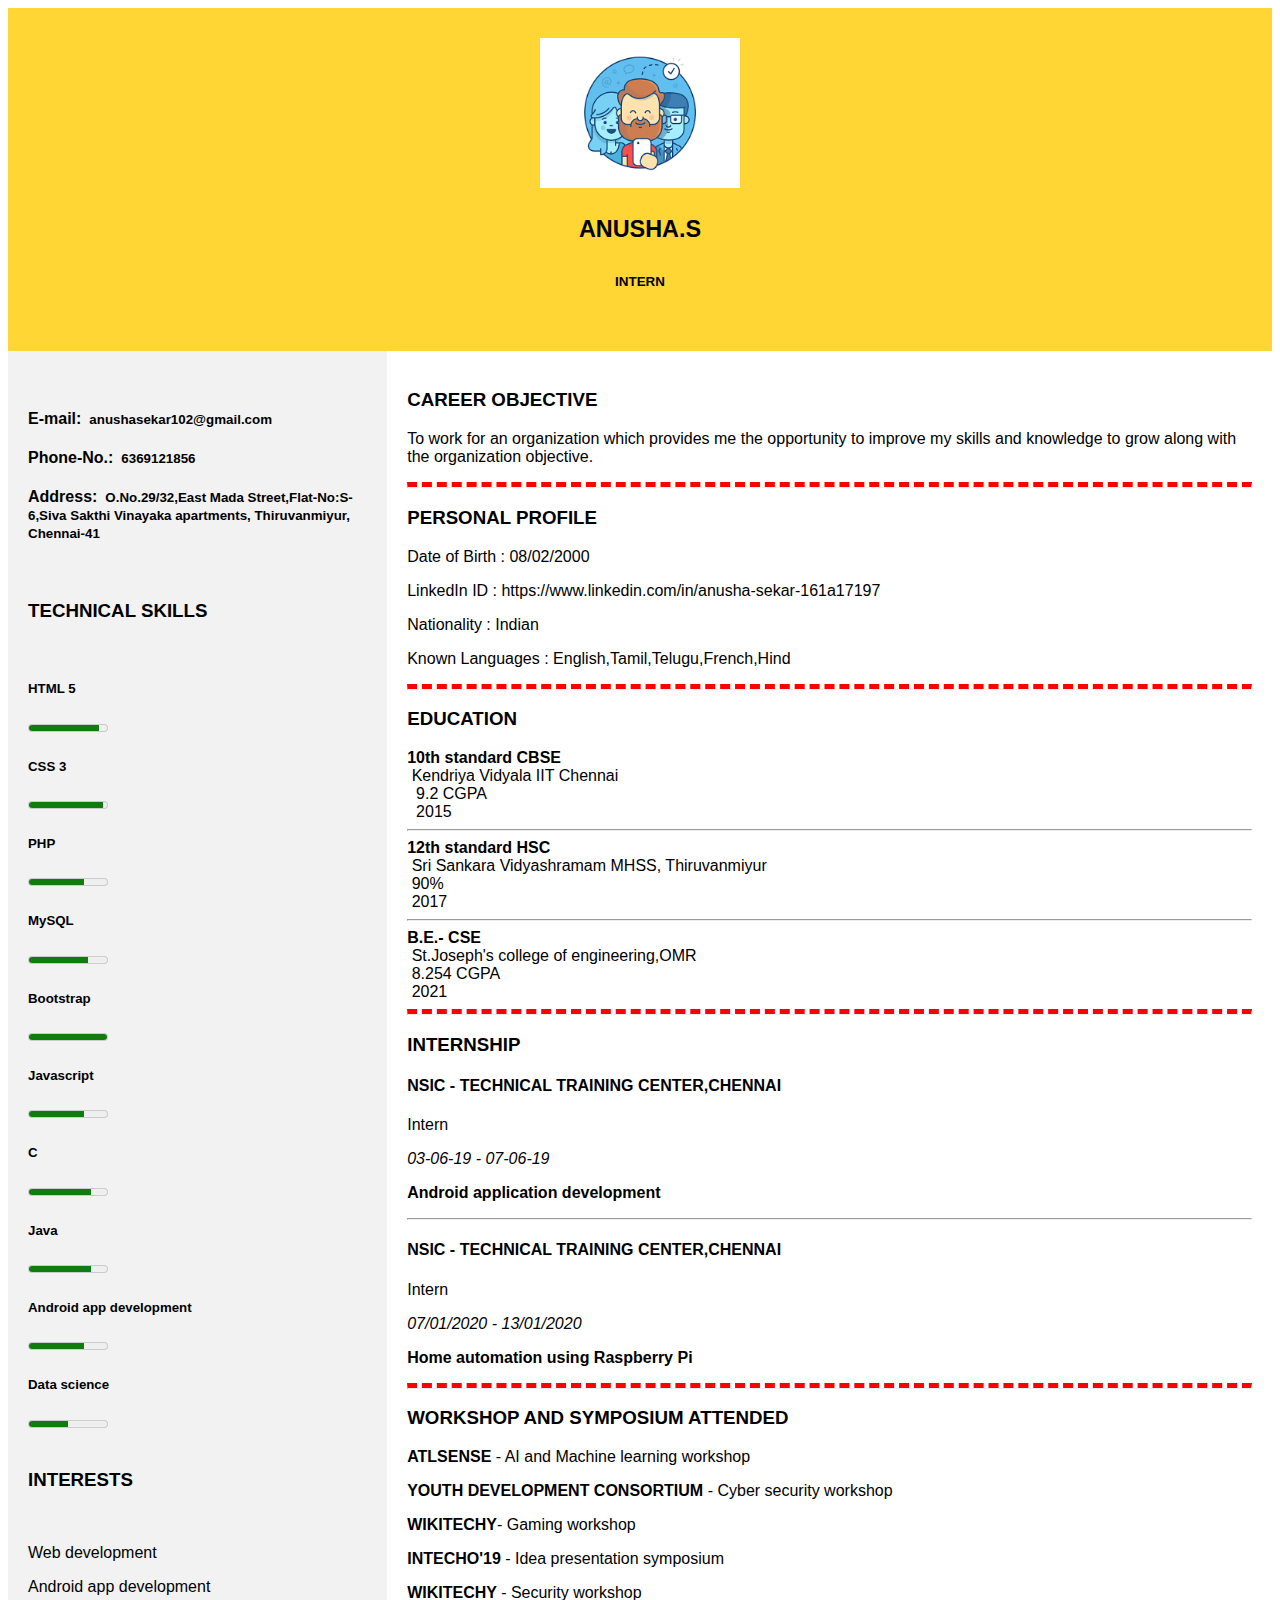
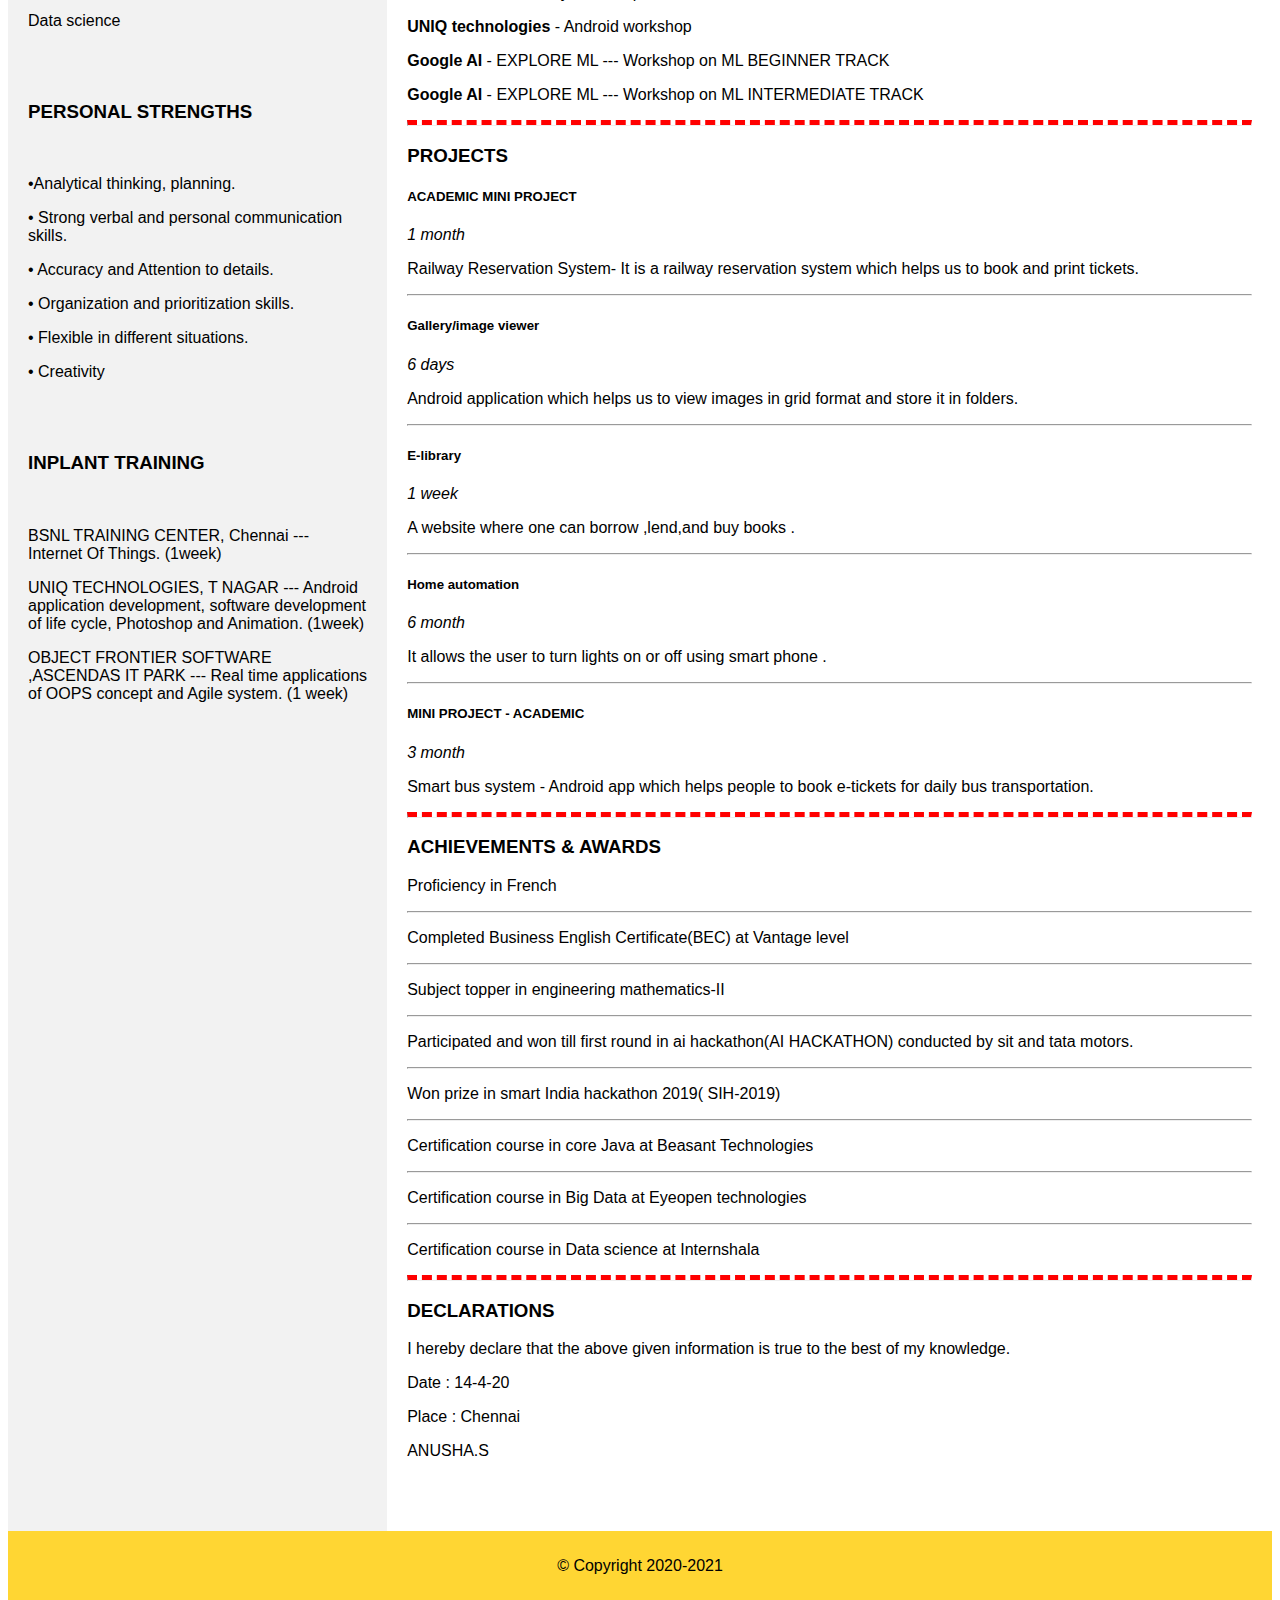
<file: index.html>
<!DOCTYPE html>
<html lang="en">
<head>
<title>Online-Portfolio-assginment</title>
<meta charset="utf-8">
<meta name="viewport" content="width=device-width, initial-scale=1">
<!--style>
</style-->
<link rel="stylesheet" href="cssstyle123.css">
</head>
<body>



<header>
  <img src="avatar.png" alt="photo" style="width:200px">
        <h3>ANUSHA.S</h3>
        <h6>INTERN</h6>
</header>

<section>
  <nav>
    <br><h4><strong>E-mail:</strong>&ensp;<small>anushasekar102@gmail.com</small></h4> 
    <h4><strong>Phone-No.:</strong>&ensp;<small>6369121856</small></h4> 
    <h4><strong>Address:</strong>&ensp;<small>O.No.29/32,East Mada Street,Flat-No:S-6,Siva Sakthi Vinayaka apartments, Thiruvanmiyur, Chennai-41</small></h4> <br>

    <h3>TECHNICAL SKILLS</h3><br>

    
<label for="html5"><h5>HTML 5</h5></label>
<meter id="html5" value="90" min="0" max="100"></meter><br>
<label for="html5"><h5>CSS 3</h5></label>
<meter id="html5" value="95" min="0" max="100">2 out of 10</meter><br>
<label for="html5"><h5>PHP</h5></label>
<meter id="html5" value="70" min="0" max="100">2 out of 10</meter><br>
<label for="html5"><h5>MySQL</h5></label>
<meter id="html5" value="75" min="0" max="100">2 out of 10</meter><br>
<label for="html5"><h5>Bootstrap</h5></label>
<meter id="html5" value="100" min="0" max="100">2 out of 10</meter><br>
<label for="html5"><h5>Javascript</h5></label>
<meter id="html5" value="70" min="0" max="100">2 out of 10</meter><br>
<label for="html5"><h5>C</h5></label>
<meter id="html5" value="80" min="0" max="100">2 out of 10</meter><br>
<label for="html5"><h5>Java</h5></label>
<meter id="html5" value="80" min="0" max="100">2 out of 10</meter><br>
<label for="html5"><h5>Android app development</h5></label>
<meter id="html5" value="70" min="0" max="100">2 out of 10</meter><br>
<label for="html5"><h5>Data science</h5></label>
<meter id="html5" value="50" min="0" max="100">2 out of 10</meter><br><br>

<h3>INTERESTS</h3><br>
<p>Web development</p>
<p>Android app development</p>
<p>Data science</p><br><br>

<h3>PERSONAL STRENGTHS</h3> <br>
<p>•Analytical thinking, planning.</p> 
<p>• Strong verbal and personal communication skills. </p>
<p>• Accuracy and Attention to details. </p>
<p>• Organization and prioritization skills. </p>
<p>• Flexible in different situations.</p> 
<p>• Creativity </p><br><br>

<h3>INPLANT TRAINING</h3><br> 
<p>BSNL TRAINING CENTER, Chennai --- Internet Of Things. (1week)</p>
<p>UNIQ TECHNOLOGIES, T NAGAR --- Android application development, software development of life cycle, Photoshop and Animation. (1week)</p> 
<p>OBJECT FRONTIER SOFTWARE ,ASCENDAS IT PARK --- Real time applications of OOPS concept and Agile system. (1 week) </p><br><br><br>
<br><br><br><br><br><br><br><br><br><br><br><br><br><br><br><br><br><br><br><br><br><br><br><br><br><br><br><br><br><br><br><br><br><br><br><br><br><br><br><br><br>




</nav>
 
  <article>

  	<h3>CAREER OBJECTIVE</h3> 
	<p>To work for an organization which provides me the opportunity to improve my skills and knowledge to grow along with the organization objective.</p><hr class="r1">
	
	<h3>PERSONAL PROFILE </h3>
<p>Date of Birth : 08/02/2000 </p>
<p>LinkedIn ID : https://www.linkedin.com/in/anusha-sekar-161a17197 </p>
<p>Nationality : Indian </p>
<p>Known Languages : English,Tamil,Telugu,French,Hind</p><hr class="r1">

<h3>EDUCATION </h3>
<b>10th standard CBSE</b><br> &nbsp;Kendriya Vidyala IIT Chennai<br>&nbsp; 9.2 CGPA<br>&nbsp; 2015 <hr>
<b>12th standard HSC</b><br>&nbsp;Sri Sankara Vidyashramam MHSS, Thiruvanmiyur<br>&nbsp;90% <br>&nbsp;2017 <hr>
<b>B.E.- CSE</b><br>&nbsp;St.Joseph's college of engineering,OMR <br>&nbsp;8.254 CGPA <br>&nbsp;2021<hr class="r1"> 
<h3>INTERNSHIP </h3>
<h4>NSIC - TECHNICAL TRAINING CENTER,CHENNAI</h4><p>Intern</p><p><i>03-06-19 - 07-06-19</i></p><p><b> Android application development</b> 
</p><hr>
<h4>NSIC - TECHNICAL TRAINING CENTER,CHENNAI</h4><p>Intern</p><p><i>07/01/2020 - 13/01/2020</i></p><p><b>Home automation using Raspberry Pi</b></p><hr class="r1">

<h3>WORKSHOP AND SYMPOSIUM ATTENDED</h3>
<p><b>ATLSENSE </b>- AI and Machine learning workshop</p>
 <p><b>YOUTH DEVELOPMENT CONSORTIUM</b> - Cyber security workshop</p> 
 <p><b>WIKITECHY</b>- Gaming workshop </p>
 <p><b>INTECHO'19</b> - Idea presentation symposium </p>
 <p><b>WIKITECHY </b>- Security workshop </p>
 <p><b>UNIQ technologies</b> - Android workshop </p>
 <p><b>Google AI </b>- EXPLORE ML --- Workshop on ML BEGINNER TRACK </p>
 <p><b>Google AI</b> - EXPLORE ML --- Workshop on ML INTERMEDIATE TRACK</p><hr class="r1">
 
 <h3>PROJECTS</h3> 
<h5>ACADEMIC MINI PROJECT</h5> 
<p><i>1 month</i></p> 
<p>Railway Reservation System- It is a railway reservation system which helps us to book and print tickets.</p><hr> 
<h5>Gallery/image viewer</h5>
<p><i>6 days</i></p> 
<p>Android application which helps us to view images in grid format and store it in folders.</p><hr>
<h5>E-library</h5> 
<p><i>1 week</i></p> 
<p>A website where one can borrow ,lend,and buy books .</p><hr>  
<h5>Home automation</h5> 
<p><i>6 month</i></p> 
<p>It allows the user to turn lights on or off using smart phone .</p><hr>  
<h5>MINI PROJECT - ACADEMIC</h5> 
<p><i>3 month</i></p> 
<p>Smart bus system - Android app which helps people to book e-tickets for daily bus transportation.</p><hr class="r1"> 

<h3>ACHIEVEMENTS & AWARDS </h3>
<p>Proficiency in French</p> <hr>
<p>Completed Business English Certificate(BEC) at Vantage level</p> <hr>
<p>Subject topper in engineering mathematics-II</p><hr>
<p> Participated and won till first round in ai hackathon(AI HACKATHON) conducted by sit and tata motors.</p><hr>
<p> Won prize in smart India hackathon 2019( SIH-2019) </p><hr>
 <p>Certification course in core Java at Beasant Technologies </p><hr>
<p> Certification course in Big Data at Eyeopen technologies</p><hr>
 <p> Certification course in Data science at Internshala </p><hr class="r1">

<h3>DECLARATIONS</h3> 
<p>I hereby declare that the above given information is true to the best of my knowledge.</p> 
<p>Date : 14-4-20</p><p> Place : Chennai</p> 
ANUSHA.S 
 <br><br><br>  

  </article>


</section>

<footer>
  <p>&copy; Copyright 2020-2021</p>
</footer>

</body>
</html>
</file>
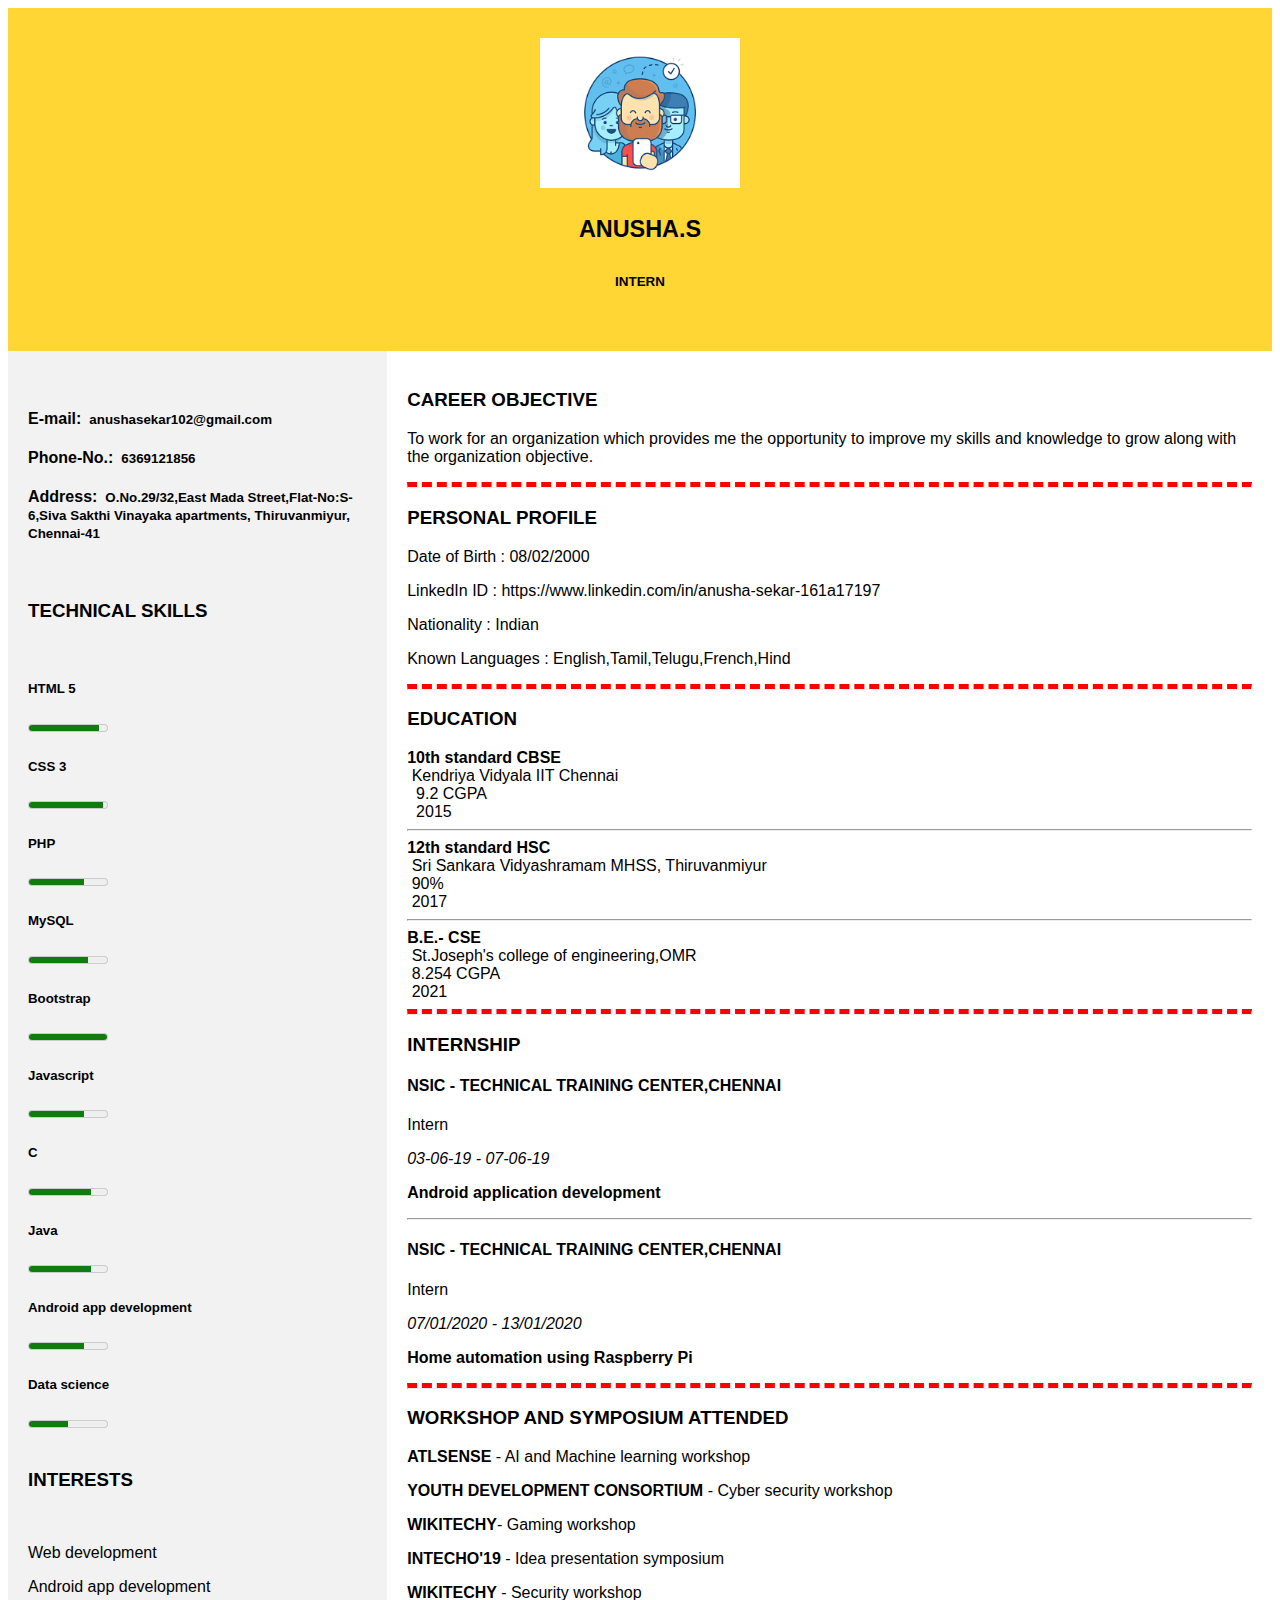
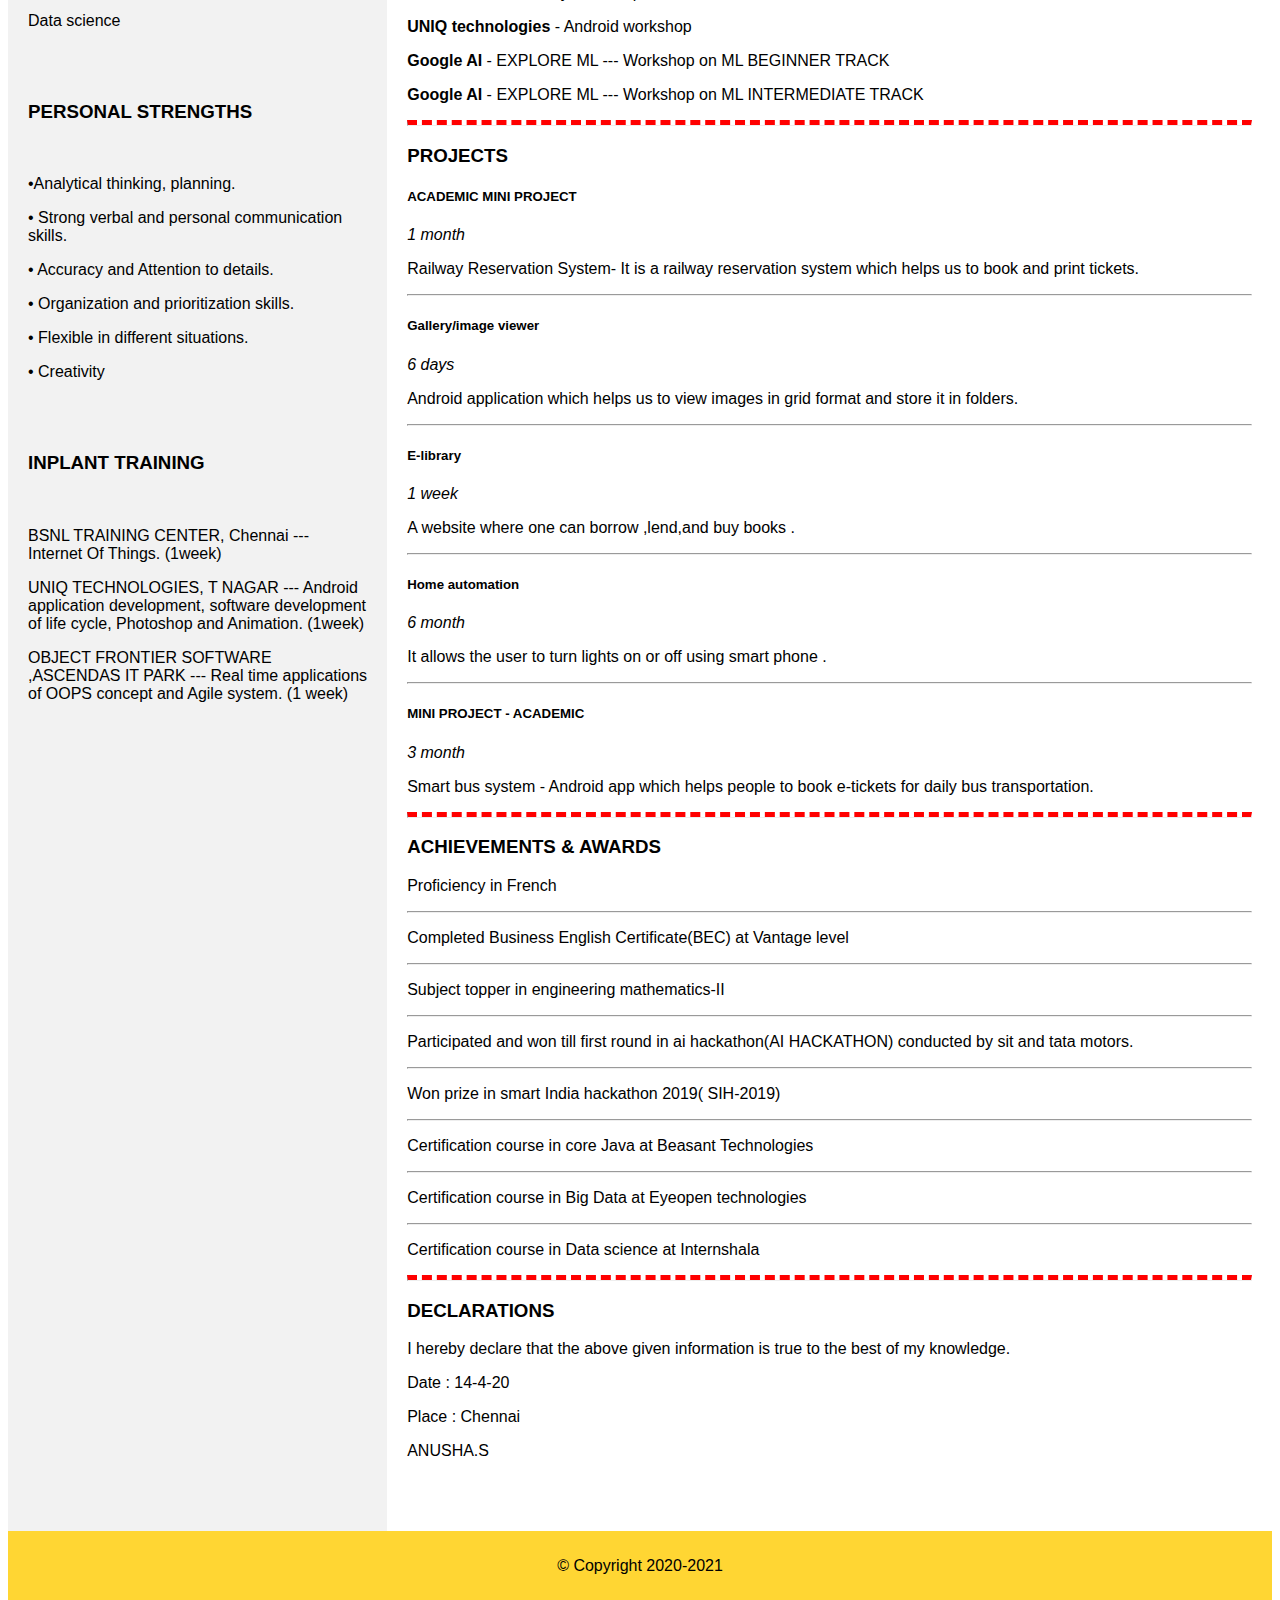
<file: index1.html>
<!DOCTYPE html>
<html lang="en">
<head>
<title>Online-Portfolio-assginment</title>
<meta charset="utf-8">
<meta name="viewport" content="width=device-width, initial-scale=1">
<!--style>
</style-->
<link rel="stylesheet" href="cssstyle123.css">
</head>
<body>



<header>
  <img src="avatar.png" alt="Avatar" style="width:200px">
        <h3>ANUSHA.S</h3>
        <h6>INTERN</h6>
</header>

<section>
  <nav>
    <br><h4><strong>E-mail:</strong>&ensp;<small>anushasekar102@gmail.com</small></h4> 
    <h4><strong>Phone-No.:</strong>&ensp;<small>6369121856</small></h4> 
    <h4><strong>Address:</strong>&ensp;<small>O.No.29/32,East Mada Street,Flat-No:S-6,Siva Sakthi Vinayaka apartments, Thiruvanmiyur, Chennai-41</small></h4> <br>

    <h3>TECHNICAL SKILLS</h3><br>

    
<label for="html5"><h5>HTML 5</h5></label>
<meter id="html5" value="90" min="0" max="100"></meter><br>
<label for="html5"><h5>CSS 3</h5></label>
<meter id="html5" value="95" min="0" max="100">2 out of 10</meter><br>
<label for="html5"><h5>PHP</h5></label>
<meter id="html5" value="70" min="0" max="100">2 out of 10</meter><br>
<label for="html5"><h5>MySQL</h5></label>
<meter id="html5" value="75" min="0" max="100">2 out of 10</meter><br>
<label for="html5"><h5>Bootstrap</h5></label>
<meter id="html5" value="100" min="0" max="100">2 out of 10</meter><br>
<label for="html5"><h5>Javascript</h5></label>
<meter id="html5" value="70" min="0" max="100">2 out of 10</meter><br>
<label for="html5"><h5>C</h5></label>
<meter id="html5" value="80" min="0" max="100">2 out of 10</meter><br>
<label for="html5"><h5>Java</h5></label>
<meter id="html5" value="80" min="0" max="100">2 out of 10</meter><br>
<label for="html5"><h5>Android app development</h5></label>
<meter id="html5" value="70" min="0" max="100">2 out of 10</meter><br>
<label for="html5"><h5>Data science</h5></label>
<meter id="html5" value="50" min="0" max="100">2 out of 10</meter><br><br>

<h3>INTERESTS</h3><br>
<p>Web development</p>
<p>Android app development</p>
<p>Data science</p><br><br>

<h3>PERSONAL STRENGTHS</h3> <br>
<p>•Analytical thinking, planning.</p> 
<p>• Strong verbal and personal communication skills. </p>
<p>• Accuracy and Attention to details. </p>
<p>• Organization and prioritization skills. </p>
<p>• Flexible in different situations.</p> 
<p>• Creativity </p><br><br>

<h3>INPLANT TRAINING</h3><br> 
<p>BSNL TRAINING CENTER, Chennai --- Internet Of Things. (1week)</p>
<p>UNIQ TECHNOLOGIES, T NAGAR --- Android application development, software development of life cycle, Photoshop and Animation. (1week)</p> 
<p>OBJECT FRONTIER SOFTWARE ,ASCENDAS IT PARK --- Real time applications of OOPS concept and Agile system. (1 week) </p><br><br><br>
<br><br><br><br><br><br><br><br><br><br><br><br><br><br><br><br><br><br><br><br><br><br><br><br><br><br><br><br><br><br><br><br><br><br><br><br><br><br><br><br><br>




</nav>
 
  <article>

  	<h3>CAREER OBJECTIVE</h3> 
	<p>To work for an organization which provides me the opportunity to improve my skills and knowledge to grow along with the organization objective.</p><hr class="r1">
	
	<h3>PERSONAL PROFILE </h3>
<p>Date of Birth : 08/02/2000 </p>
<p>LinkedIn ID : https://www.linkedin.com/in/anusha-sekar-161a17197 </p>
<p>Nationality : Indian </p>
<p>Known Languages : English,Tamil,Telugu,French,Hind</p><hr class="r1">

<h3>EDUCATION </h3>
<b>10th standard CBSE</b><br> &nbsp;Kendriya Vidyala IIT Chennai<br>&nbsp; 9.2 CGPA<br>&nbsp; 2015 <hr>
<b>12th standard HSC</b><br>&nbsp;Sri Sankara Vidyashramam MHSS, Thiruvanmiyur<br>&nbsp;90% <br>&nbsp;2017 <hr>
<b>B.E.- CSE</b><br>&nbsp;St.Joseph's college of engineering,OMR <br>&nbsp;8.254 CGPA <br>&nbsp;2021<hr class="r1"> 
<h3>INTERNSHIP </h3>
<h4>NSIC - TECHNICAL TRAINING CENTER,CHENNAI</h4><p>Intern</p><p><i>03-06-19 - 07-06-19</i></p><p><b> Android application development</b> 
</p><hr>
<h4>NSIC - TECHNICAL TRAINING CENTER,CHENNAI</h4><p>Intern</p><p><i>07/01/2020 - 13/01/2020</i></p><p><b>Home automation using Raspberry Pi</b></p><hr class="r1">

<h3>WORKSHOP AND SYMPOSIUM ATTENDED</h3>
<p><b>ATLSENSE </b>- AI and Machine learning workshop</p>
 <p><b>YOUTH DEVELOPMENT CONSORTIUM</b> - Cyber security workshop</p> 
 <p><b>WIKITECHY</b>- Gaming workshop </p>
 <p><b>INTECHO'19</b> - Idea presentation symposium </p>
 <p><b>WIKITECHY </b>- Security workshop </p>
 <p><b>UNIQ technologies</b> - Android workshop </p>
 <p><b>Google AI </b>- EXPLORE ML --- Workshop on ML BEGINNER TRACK </p>
 <p><b>Google AI</b> - EXPLORE ML --- Workshop on ML INTERMEDIATE TRACK</p><hr class="r1">
 
 <h3>PROJECTS</h3> 
<h5>ACADEMIC MINI PROJECT</h5> 
<p><i>1 month</i></p> 
<p>Railway Reservation System- It is a railway reservation system which helps us to book and print tickets.</p><hr> 
<h5>Gallery/image viewer</h5>
<p><i>6 days</i></p> 
<p>Android application which helps us to view images in grid format and store it in folders.</p><hr>
<h5>E-library</h5> 
<p><i>1 week</i></p> 
<p>A website where one can borrow ,lend,and buy books .</p><hr>  
<h5>Home automation</h5> 
<p><i>6 month</i></p> 
<p>It allows the user to turn lights on or off using smart phone .</p><hr>  
<h5>MINI PROJECT - ACADEMIC</h5> 
<p><i>3 month</i></p> 
<p>Smart bus system - Android app which helps people to book e-tickets for daily bus transportation.</p><hr class="r1"> 

<h3>ACHIEVEMENTS & AWARDS </h3>
<p>Proficiency in French</p> <hr>
<p>Completed Business English Certificate(BEC) at Vantage level</p> <hr>
<p>Subject topper in engineering mathematics-II</p><hr>
<p> Participated and won till first round in ai hackathon(AI HACKATHON) conducted by sit and tata motors.</p><hr>
<p> Won prize in smart India hackathon 2019( SIH-2019) </p><hr>
 <p>Certification course in core Java at Beasant Technologies </p><hr>
<p> Certification course in Big Data at Eyeopen technologies</p><hr>
 <p> Certification course in Data science at Internshala </p><hr class="r1">

<h3>DECLARATIONS</h3> 
<p>I hereby declare that the above given information is true to the best of my knowledge.</p> 
<p>Date : 14-4-20</p><p> Place : Chennai</p> 
ANUSHA.S 
 <br><br><br>  

  </article>


</section>

<footer>
  <p>&copy; Copyright 2020-2021</p>
</footer>

</body>
</html>
</file>
<file: cssstyle123.css>
* {
  box-sizing: border-box;
}

body {
  font-family: Arial, Helvetica, sans-serif;
}

/* Style the header */
header {
  background-color:#ffd633;
  padding: 30px;
  text-align: center;
  font-size: 20px;
  color: black;
}

/* Create two columns/boxes that floats next to each other */
nav {
  float: left;
  width: 30%;
  height: 100%; /* only for demonstration, should be removed */
  background: #f2f2f2;
  padding: 20px;
}

/* Style the list inside the menu */
/*nav ul {
  list-style-type: none;
  padding: 0;
}*/

article {
  float: left;
  padding: 20px;
  width: 70%;
  background-color: #ffffff;
  height: 100%; /* only for demonstration, should be removed */
}

/* Clear floats after the columns */
section:after {
  content: "";
  display: table;
  clear: both;
}

/* Style the footer */
footer {
  background-color: #ffd633;
  padding: 10px;
  text-align: center;
  color: black;
}

/* Responsive layout - makes the two columns/boxes stack on top of each other instead of next to each other, on small screens */
@media (max-width: 600px) {
  nav, article {
    width: 100%;
    height: auto;
  }
}
hr.r1 {
  border-top: 5px dashed red;
}
</file>
